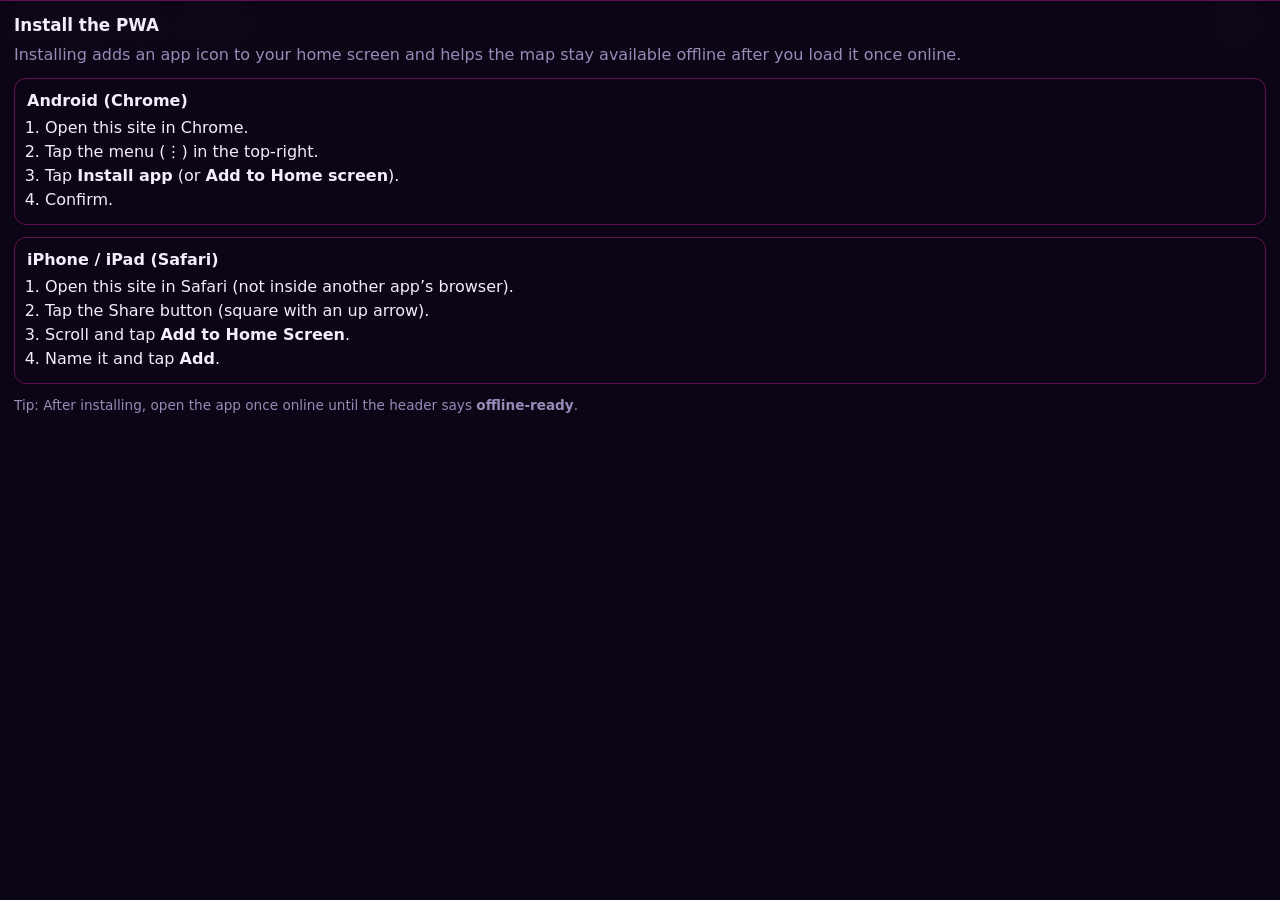
<file: install.html>
<!DOCTYPE html>
<html lang="en">
  <head>
    <meta charset="utf-8" />
    <meta name="viewport" content="width=device-width, initial-scale=1, viewport-fit=cover" />
    <meta name="theme-color" content="#0d0220" />
    <title>Install EDC Vegas 2026</title>
    <link rel="stylesheet" href="./css/app.css" />
  </head>
  <body>
    <div class="app-layout" style="min-height: 100vh;">
      <div class="map-stack" style="display: flex; flex-direction: column; min-height: 100vh;">
        <header class="app-header">
          <span class="app-title">EDC VEGAS 2026 · INSTALL</span>
          <a class="btn btn-ghost btn-sm" href="./" style="text-decoration: none;">Back</a>
        </header>

        <section class="sheet" style="height: auto; flex: 1; max-height: none;">
          <div class="sheet-panel" style="padding: 14px 14px 18px;">
            <h2 style="margin: 0 0 8px; font-size: 1.05rem;">Install the PWA</h2>
            <p style="margin: 0 0 12px; color: var(--muted); line-height: 1.45;">
              Installing adds an app icon to your home screen and helps the map stay available offline after you load it once online.
            </p>

            <div style="display: grid; gap: 12px;">
              <div style="border: 1px solid var(--border); border-radius: 12px; padding: 12px;">
                <div style="font-weight: 800; margin-bottom: 6px;">Android (Chrome)</div>
                <ol style="margin: 0; padding-left: 18px; color: var(--text); line-height: 1.5;">
                  <li>Open this site in Chrome.</li>
                  <li>Tap the menu (⋮) in the top-right.</li>
                  <li>Tap <strong>Install app</strong> (or <strong>Add to Home screen</strong>).</li>
                  <li>Confirm.</li>
                </ol>
              </div>

              <div style="border: 1px solid var(--border); border-radius: 12px; padding: 12px;">
                <div style="font-weight: 800; margin-bottom: 6px;">iPhone / iPad (Safari)</div>
                <ol style="margin: 0; padding-left: 18px; color: var(--text); line-height: 1.5;">
                  <li>Open this site in Safari (not inside another app’s browser).</li>
                  <li>Tap the Share button (square with an up arrow).</li>
                  <li>Scroll and tap <strong>Add to Home Screen</strong>.</li>
                  <li>Name it and tap <strong>Add</strong>.</li>
                </ol>
              </div>
            </div>

            <p style="margin: 12px 0 0; color: var(--muted); font-size: 0.85rem; line-height: 1.45;">
              Tip: After installing, open the app once online until the header says <strong>offline-ready</strong>.
            </p>
          </div>
        </section>
      </div>
    </div>
  </body>
</html>
</file>
<file: css/app.css>
:root {
  --bg: #0a0514;
  --panel: rgba(12, 6, 22, 0.92);
  --border: rgba(255, 45, 196, 0.35);
  --text: #f4ecff;
  --muted: #9a8ab8;
  --accent: #ff2dbe;
  --accent2: #00f5ff;
  --safe-bottom: env(safe-area-inset-bottom, 0px);
  --safe-top: env(safe-area-inset-top, 0px);
}

html[data-site-theme="light"] {
  color-scheme: light;
  --bg: #e4ddf0;
  --panel: rgba(255, 255, 255, 0.96);
  --border: rgba(100, 40, 120, 0.28);
  --text: #14081c;
  --muted: #5c4a70;
}

* {
  box-sizing: border-box;
}

.app-layout {
  display: flex;
  flex-direction: column;
  height: 100%;
  min-height: 100dvh;
  background: var(--bg);
}

html,
body {
  margin: 0;
  height: 100%;
  color: var(--text);
  font-family: system-ui, -apple-system, "Segoe UI", Roboto, sans-serif;
  overflow: hidden;
}

body {
  background: var(--bg);
}

.map-stack {
  flex: 1 1 auto;
  min-height: 120px;
  display: flex;
  flex-direction: column;
  position: relative;
  overflow: hidden;
}

.map-pane {
  flex: 1;
  min-height: 0;
  position: relative;
}

#map {
  position: absolute;
  inset: 0;
  z-index: 0;
}

.map-float {
  position: absolute;
  left: 50%;
  transform: translateX(-50%);
  bottom: 12px;
  z-index: 550;
  display: flex;
  gap: 10px;
  pointer-events: none;
}

.map-float .fab {
  pointer-events: auto;
}

.fab {
  width: 48px;
  height: 48px;
  border-radius: 50%;
  border: 1px solid rgba(255, 255, 255, 0.2);
  background: rgba(18, 8, 32, 0.88);
  color: var(--text);
  font-size: 1.35rem;
  line-height: 1;
  display: flex;
  align-items: center;
  justify-content: center;
  cursor: pointer;
  box-shadow: 0 4px 20px rgba(0, 0, 0, 0.45);
  touch-action: manipulation;
}

.fab:active {
  filter: brightness(1.08);
}

.fab-accent {
  background: linear-gradient(145deg, rgba(255, 45, 196, 0.55), rgba(120, 0, 255, 0.45));
  border-color: rgba(255, 45, 196, 0.55);
  font-weight: 800;
}

.leaflet-bottom.leaflet-right {
  bottom: 8px;
}

.leaflet-top.leaflet-left {
  top: calc(48px + var(--safe-top));
}

.split-splitter {
  flex: 0 0 12px;
  cursor: ns-resize;
  touch-action: none;
  user-select: none;
  background: linear-gradient(180deg, rgba(255, 45, 196, 0.2), rgba(8, 4, 18, 0.95));
  border-top: 1px solid var(--border);
  display: flex;
  align-items: center;
  justify-content: center;
  z-index: 610;
}

.split-splitter:focus-visible {
  outline: 2px solid var(--accent2);
  outline-offset: -2px;
}

.split-splitter::after {
  content: "";
  width: 52px;
  height: 5px;
  border-radius: 3px;
  background: rgba(255, 255, 255, 0.35);
  pointer-events: none;
}

.sheet {
  flex: 0 0 auto;
  height: 280px;
  min-height: 140px;
  max-height: 80vh;
  display: flex;
  flex-direction: column;
  background: var(--panel);
  backdrop-filter: blur(14px);
  border-top: 1px solid var(--border);
  overflow: hidden;
  z-index: 600;
}

.sheet-tabs {
  display: flex;
  gap: 0;
  padding: 0;
  margin: 0;
  flex-shrink: 0;
  border-bottom: 1px solid rgba(255, 255, 255, 0.06);
  background: rgba(0, 0, 0, 0.2);
}

.app-header {
  position: absolute;
  top: 0;
  left: 0;
  right: 0;
  z-index: 500;
  display: flex;
  align-items: center;
  justify-content: space-between;
  gap: 0.5rem;
  padding: calc(10px + var(--safe-top)) 12px 10px;
  background: linear-gradient(180deg, rgba(10, 5, 20, 0.92), transparent);
  pointer-events: none;
}

.app-header > * {
  pointer-events: auto;
}

.app-title {
  font-size: 0.95rem;
  font-weight: 700;
  letter-spacing: 0.04em;
  text-shadow: 0 0 12px rgba(255, 45, 196, 0.6);
}

.app-header-end {
  display: flex;
  align-items: center;
  gap: 8px;
  flex-shrink: 0;
}

.site-theme-toggle-label {
  display: inline-flex;
  align-items: center;
  gap: 8px;
  cursor: pointer;
  user-select: none;
  -webkit-tap-highlight-color: transparent;
  font-size: 0.72rem;
  font-weight: 700;
  color: var(--text);
  letter-spacing: 0.04em;
}

.site-theme-toggle-text {
  min-width: 2.5em;
}

html[data-site-theme="light"] .app-title {
  text-shadow: 0 0 14px rgba(255, 45, 196, 0.35);
}

html[data-site-theme="light"] .app-header {
  background: linear-gradient(180deg, rgba(255, 255, 255, 0.94), transparent);
}

html[data-site-theme="light"] .offline-badge {
  color: #0a5c24;
  border-color: rgba(40, 140, 60, 0.45);
  background: rgba(57, 255, 20, 0.18);
}

html[data-site-theme="light"] .offline-badge[data-state="pending"] {
  color: #8a5a00;
  border-color: rgba(200, 140, 0, 0.45);
  background: rgba(255, 200, 0, 0.2);
}

html[data-site-theme="light"] .sheet-tabs {
  background: rgba(0, 0, 0, 0.04);
  border-bottom-color: rgba(0, 0, 0, 0.08);
}

html[data-site-theme="light"] .sheet-tab-count {
  background: rgba(0, 0, 0, 0.06);
}

html[data-site-theme="light"] .split-splitter {
  background: linear-gradient(180deg, rgba(255, 45, 196, 0.12), rgba(240, 236, 248, 0.98));
  border-top-color: var(--border);
}

html[data-site-theme="light"] .split-splitter::after {
  background: rgba(0, 0, 0, 0.22);
}

html[data-site-theme="light"] .fab {
  background: rgba(255, 255, 255, 0.92);
  border-color: rgba(0, 0, 0, 0.12);
  box-shadow: 0 4px 20px rgba(0, 0, 0, 0.12);
  color: var(--text);
}

html[data-site-theme="light"] .poi-search,
html[data-site-theme="light"] .poi-cat {
  background: rgba(255, 255, 255, 0.95);
  border-color: rgba(0, 0, 0, 0.12);
}

html[data-site-theme="light"] .cat-chip {
  background: rgba(0, 0, 0, 0.04);
  border-color: rgba(0, 0, 0, 0.12);
}

html[data-site-theme="light"] .map-attribution {
  border-top-color: rgba(0, 0, 0, 0.08);
}

html[data-site-theme="light"] .empty-hint {
  background: rgba(255, 255, 255, 0.65);
  border-color: rgba(0, 0, 0, 0.12);
}

html[data-site-theme="light"] .leaflet-tooltip.poi-tip {
  background: rgba(255, 255, 255, 0.96);
  color: var(--text);
  border-color: var(--border);
}

html[data-site-theme="light"] .btn-ghost {
  background: rgba(0, 0, 0, 0.04);
  border-color: rgba(0, 0, 0, 0.12);
}

html[data-site-theme="light"] .pin-item {
  background: rgba(255, 255, 255, 0.75);
  border-color: rgba(0, 0, 0, 0.08);
}

html[data-site-theme="light"] .schedule-item {
  background: rgba(255, 255, 255, 0.78);
  border-color: rgba(0, 0, 0, 0.08);
}

html[data-site-theme="light"] .schedule-item[data-selected="true"] {
  background: rgba(255, 45, 196, 0.1);
}

html[data-site-theme="light"] .schedule-item[data-conflict="true"] {
  border-left: 5px solid #c62828;
  border-color: rgba(198, 40, 40, 0.55);
  background: linear-gradient(90deg, rgba(255, 205, 210, 0.95) 0%, rgba(255, 240, 245, 0.75) 55%, rgba(255, 255, 255, 0.78) 100%);
  box-shadow:
    0 0 0 1px rgba(198, 40, 40, 0.28) inset,
    0 2px 12px rgba(198, 40, 40, 0.12);
}

html[data-site-theme="light"] .schedule-item[data-selected="true"][data-conflict="true"] {
  border-left: 5px solid #b71c1c;
  border-color: rgba(183, 28, 28, 0.65);
  background: linear-gradient(90deg, rgba(255, 180, 188, 0.98) 0%, rgba(255, 200, 220, 0.55) 50%, rgba(255, 45, 196, 0.12) 100%);
  box-shadow:
    0 0 0 1px rgba(183, 28, 28, 0.35) inset,
    0 3px 14px rgba(183, 28, 28, 0.14);
}

html[data-site-theme="light"] .schedule-conflict-summary {
  color: #6d101c;
  background: rgba(255, 205, 210, 0.92);
  border-color: rgba(198, 40, 40, 0.45);
  font-weight: 600;
}

html[data-site-theme="light"] .schedule-conflict-chip {
  color: #5d0a12;
  background: rgba(255, 235, 238, 0.98);
  border-color: rgba(198, 40, 40, 0.55);
  box-shadow: 0 1px 3px rgba(0, 0, 0, 0.08);
}

html[data-site-theme="light"] .schedule-meta,
html[data-site-theme="light"] .schedule-leave {
  color: var(--muted);
}

html[data-site-theme="light"] .pin-actions button {
  background: rgba(255, 255, 255, 0.9);
  border-color: rgba(0, 0, 0, 0.12);
  color: var(--text);
}

html[data-site-theme="light"] .pin-actions button[data-a="del"] {
  color: #b00020;
}

html[data-site-theme="light"] .leaflet-container {
  background: #d8dce3;
}

html[data-site-theme="light"] .leaflet-popup-nav-shell .leaflet-popup-content-wrapper {
  background: rgba(255, 255, 255, 0.98);
  color: var(--text);
  border-color: var(--border);
}

html[data-site-theme="light"] .leaflet-popup-nav-shell .leaflet-popup-tip {
  background: rgba(255, 255, 255, 0.98);
  border-color: var(--border);
}

html[data-site-theme="light"] .toast {
  background: rgba(255, 255, 255, 0.97);
  color: var(--text);
}

html[data-site-theme="light"] dialog.modal {
  background: #faf8ff;
  color: var(--text);
  box-shadow: 0 16px 48px rgba(0, 0, 0, 0.22);
}

html[data-site-theme="light"] dialog.modal::backdrop {
  background: rgba(40, 20, 60, 0.35);
}

html[data-site-theme="light"] .modal-body input[type="text"] {
  background: #fff;
  border-color: rgba(0, 0, 0, 0.12);
}

html[data-site-theme="light"] .nav-overlay {
  background: radial-gradient(ellipse at center, #f0e8ff 0%, #dcd4ec 72%);
}

html[data-site-theme="light"] .nav-debug-readout {
  background: rgba(255, 255, 255, 0.92);
  color: var(--text);
  border-color: var(--border);
}

html[data-site-theme="light"] .nav-compass-fallback {
  background: rgba(255, 255, 255, 0.72);
  border-color: rgba(120, 60, 140, 0.28);
}

html[data-site-theme="light"] .compass-ring {
  border-color: rgba(255, 45, 196, 0.35);
  box-shadow: 0 0 28px rgba(255, 45, 196, 0.12), inset 0 0 40px rgba(255, 255, 255, 0.5);
  background: rgba(255, 255, 255, 0.55);
}

html[data-site-theme="light"] .toggle-track {
  background: rgba(0, 0, 0, 0.08);
  border-color: rgba(0, 0, 0, 0.18);
}

html[data-site-theme="light"] .toggle-thumb {
  background: rgba(255, 255, 255, 0.95);
}

.offline-badge {
  font-size: 0.7rem;
  padding: 4px 8px;
  border-radius: 999px;
  background: rgba(57, 255, 20, 0.15);
  color: #7dff9a;
  border: 1px solid rgba(57, 255, 20, 0.35);
}

.offline-badge[data-state="pending"] {
  background: rgba(255, 200, 0, 0.12);
  color: #ffd566;
  border-color: rgba(255, 200, 0, 0.35);
}

.sheet-tab {
  flex: 1;
  display: inline-flex;
  align-items: center;
  justify-content: center;
  gap: 8px;
  min-height: 44px;
  padding: 10px 8px;
  border: none;
  border-bottom: 2px solid transparent;
  background: transparent;
  color: var(--muted);
  font-size: 0.9rem;
  font-weight: 700;
  cursor: pointer;
  touch-action: manipulation;
  -webkit-tap-highlight-color: transparent;
}

.sheet-tab[aria-selected="true"] {
  color: var(--text);
  border-bottom-color: var(--accent);
  background: linear-gradient(180deg, rgba(255, 45, 196, 0.08), transparent);
}

.sheet-tab-count {
  display: inline-flex;
  align-items: center;
  justify-content: center;
  min-width: 22px;
  height: 20px;
  padding: 0 6px;
  border-radius: 999px;
  background: rgba(255, 255, 255, 0.08);
  color: var(--muted);
  font-size: 0.7rem;
  font-weight: 700;
  line-height: 1;
}

.sheet-tab[aria-selected="true"] .sheet-tab-count {
  background: rgba(255, 45, 196, 0.25);
  color: var(--text);
}

.sheet-panel {
  display: flex;
  flex-direction: column;
  flex: 1;
  min-height: 0;
}

.sheet-panel[hidden] {
  display: none;
}

.sheet-panel-body {
  flex: 1 1 auto;
  min-height: 0;
  overflow-x: hidden;
  overflow-y: auto;
  -webkit-overflow-scrolling: touch;
  overscroll-behavior-y: contain;
}

.sheet-panel-body .pin-list {
  flex: none;
  overflow: visible;
  min-height: 0;
}

.venue-toolbar {
  display: flex;
  padding: 8px 12px 4px;
  flex-shrink: 0;
}

.cat-chips {
  display: flex;
  gap: 6px;
  padding: 0 12px 8px;
  overflow-x: auto;
  scrollbar-width: none;
  -ms-overflow-style: none;
  flex-shrink: 0;
}

.cat-chips::-webkit-scrollbar {
  display: none;
}

.cat-chip {
  flex-shrink: 0;
  padding: 5px 12px;
  border-radius: 999px;
  border: 1px solid rgba(255, 255, 255, 0.15);
  background: rgba(255, 255, 255, 0.05);
  color: var(--muted);
  font-size: 0.76rem;
  font-weight: 600;
  cursor: pointer;
  white-space: nowrap;
  touch-action: manipulation;
  -webkit-tap-highlight-color: transparent;
  transition: border-color 0.12s, background 0.12s, color 0.12s;
}

.cat-chip[data-active="true"] {
  color: var(--text);
}

.poi-search {
  flex: 1 1 60%;
  min-width: 0;
  padding: 10px 12px;
  border-radius: 10px;
  border: 1px solid rgba(255, 255, 255, 0.12);
  background: rgba(0, 0, 0, 0.35);
  color: var(--text);
  font-size: 16px;
  -webkit-appearance: none;
  appearance: none;
}

.poi-cat {
  flex: 1 1 40%;
  min-width: 0;
  padding: 10px 12px;
  border-radius: 10px;
  border: 1px solid rgba(255, 255, 255, 0.12);
  background: rgba(0, 0, 0, 0.35);
  color: var(--text);
  font-size: 0.9rem;
  -webkit-appearance: none;
  appearance: none;
  background-image: linear-gradient(45deg, transparent 50%, var(--muted) 50%),
    linear-gradient(135deg, var(--muted) 50%, transparent 50%);
  background-position: calc(100% - 16px) 50%, calc(100% - 11px) 50%;
  background-size: 5px 5px;
  background-repeat: no-repeat;
  padding-right: 28px;
}

.poi-list {
  min-height: 0;
}

.schedule-panel {
  min-height: 0;
}

.schedule-toolbar {
  display: flex;
  gap: 8px;
  padding: 8px 12px 4px;
  align-items: center;
  flex-shrink: 0;
}

.schedule-toggle {
  display: inline-flex;
  align-items: center;
  gap: 6px;
  font-size: 0.75rem;
  color: var(--muted);
  white-space: nowrap;
  margin-left: auto;
}

.schedule-filters {
  display: flex;
  gap: 6px;
  padding: 0 12px 8px;
  overflow-x: auto;
  scrollbar-width: none;
  -ms-overflow-style: none;
  flex-shrink: 0;
}

.schedule-filters::-webkit-scrollbar {
  display: none;
}

.schedule-filters .poi-cat {
  min-width: 118px;
  flex: 0 0 auto;
}

.schedule-share-actions {
  display: inline-flex;
  align-items: center;
  gap: 6px;
  flex-shrink: 0;
}

.schedule-share-actions .btn {
  white-space: nowrap;
}

.schedule-section--itinerary .schedule-share-actions {
  gap: 4px;
}

.schedule-section--itinerary .schedule-share-actions .btn {
  padding: 5px 11px;
  font-size: 0.74rem;
  line-height: 1.15;
}

.schedule-conflict-summary {
  margin: 0 12px 6px;
  padding: 9px 12px;
  border-radius: 10px;
  border: 1px solid rgba(255, 120, 140, 0.55);
  background: linear-gradient(135deg, rgba(80, 0, 24, 0.55) 0%, rgba(40, 0, 18, 0.45) 100%);
  color: #ffc9d4;
  font-size: 0.78rem;
  font-weight: 600;
  line-height: 1.45;
  flex-shrink: 0;
  box-shadow: 0 2px 14px rgba(255, 40, 90, 0.12);
}

/* Search/filters/conflict stay pinned; section headers stick below them and swap as you scroll. */
.schedule-panel-body {
  --schedule-sticky-top: 118px;
}

.schedule-sticky-stack {
  position: sticky;
  top: 0;
  z-index: 10;
  background: color-mix(in srgb, var(--bg) 96%, transparent);
  backdrop-filter: blur(10px);
  -webkit-backdrop-filter: blur(10px);
  border-bottom: 1px solid rgba(255, 255, 255, 0.06);
}

html[data-site-theme="light"] .schedule-sticky-stack {
  border-bottom-color: rgba(0, 0, 0, 0.08);
}

.schedule-section--itinerary {
  padding: 0 10px;
  margin-bottom: 10px;
}

.schedule-section--itinerary .schedule-section-head {
  position: sticky;
  top: var(--schedule-sticky-top, 118px);
  z-index: 9;
  margin: 0 0 6px;
  padding: 4px 2px 8px;
  background: color-mix(in srgb, var(--bg) 92%, transparent);
  backdrop-filter: blur(10px);
  -webkit-backdrop-filter: blur(10px);
  border-bottom: 1px solid rgba(255, 255, 255, 0.06);
}

html[data-site-theme="light"] .schedule-section--itinerary .schedule-section-head {
  border-bottom-color: rgba(0, 0, 0, 0.08);
}

.schedule-section--itinerary .schedule-section-head .schedule-section-title {
  margin: 0;
}

.schedule-section--allsets {
  margin-bottom: 10px;
  padding: 0 10px 8px;
}

.schedule-section--allsets .schedule-section-title--sticky {
  position: sticky;
  top: var(--schedule-sticky-top, 118px);
  z-index: 9;
  margin: 0 0 8px;
  padding: 8px 2px 10px;
  background: color-mix(in srgb, var(--bg) 92%, transparent);
  backdrop-filter: blur(10px);
  -webkit-backdrop-filter: blur(10px);
  border-bottom: 1px solid rgba(255, 255, 255, 0.06);
}

html[data-site-theme="light"] .schedule-section--allsets .schedule-section-title--sticky {
  border-bottom-color: rgba(0, 0, 0, 0.08);
}

.schedule-section {
  margin-bottom: 10px;
}

.schedule-section-head {
  display: flex;
  align-items: center;
  justify-content: space-between;
  gap: 8px;
  flex-wrap: wrap;
  margin: 2px 4px 8px;
}

.schedule-section-title {
  margin: 2px 4px 8px;
  font-size: 0.78rem;
  letter-spacing: 0.03em;
  text-transform: uppercase;
  color: var(--muted);
}

.schedule-panel[data-saved-only="1"] .schedule-section--allsets {
  display: none !important;
}

.footer-install-wrap[hidden] {
  display: none !important;
}

.schedule-section-head .schedule-section-title {
  margin: 0;
  flex: 1 1 auto;
  min-width: 0;
}

.schedule-list {
  list-style: none;
  margin: 0;
  padding: 0;
}

.schedule-item {
  margin-bottom: 6px;
  padding: 10px 12px;
  border-radius: 12px;
  border: 1px solid rgba(255, 255, 255, 0.08);
  background: rgba(255, 255, 255, 0.04);
  display: grid;
  gap: 5px;
}

.schedule-item[data-selected="true"] {
  border-color: rgba(255, 45, 196, 0.48);
  background: rgba(255, 45, 196, 0.12);
}

.schedule-item[data-conflict="true"] {
  border-left: 5px solid #ff1744;
  border-color: rgba(255, 65, 105, 0.75);
  background: linear-gradient(90deg, rgba(120, 0, 40, 0.55) 0%, rgba(40, 8, 28, 0.42) 45%, rgba(255, 255, 255, 0.05) 100%);
  box-shadow:
    0 0 0 1px rgba(255, 80, 120, 0.45) inset,
    0 0 20px rgba(255, 40, 100, 0.18);
}

.schedule-item[data-selected="true"][data-conflict="true"] {
  border-left: 5px solid #ff5252;
  border-color: rgba(255, 82, 130, 0.9);
  background: linear-gradient(90deg, rgba(160, 0, 50, 0.65) 0%, rgba(90, 0, 40, 0.5) 40%, rgba(255, 45, 196, 0.18) 100%);
  box-shadow:
    0 0 0 1px rgba(255, 100, 140, 0.55) inset,
    0 0 24px rgba(255, 45, 120, 0.22);
}

.schedule-item[data-conflict="true"] .schedule-name {
  text-shadow: 0 0 12px rgba(255, 80, 120, 0.35);
}

.schedule-conflict-chip {
  display: inline-flex;
  align-self: flex-start;
  align-items: center;
  margin-bottom: 4px;
  padding: 4px 10px;
  border-radius: 999px;
  font-size: 0.62rem;
  font-weight: 800;
  letter-spacing: 0.07em;
  text-transform: uppercase;
  color: #fff5f7;
  border: 1px solid rgba(255, 140, 160, 0.85);
  background: linear-gradient(135deg, rgba(255, 50, 90, 0.85) 0%, rgba(200, 0, 60, 0.75) 100%);
  box-shadow: 0 1px 8px rgba(255, 40, 80, 0.35);
}

.schedule-row {
  display: flex;
  align-items: center;
  justify-content: space-between;
  gap: 8px;
}

.schedule-name {
  font-size: 0.9rem;
  font-weight: 700;
}

.schedule-meta {
  color: var(--muted);
  font-size: 0.74rem;
  line-height: 1.35;
}

.schedule-leave {
  font-size: 0.74rem;
  color: var(--muted);
}

.schedule-actions {
  display: flex;
  gap: 6px;
}

.schedule-actions button {
  font-size: 0.72rem;
  font-weight: 600;
  padding: 7px 10px;
  border-radius: 999px;
  border: 1px solid rgba(255, 255, 255, 0.15);
  background: rgba(255, 255, 255, 0.08);
  color: var(--text);
  cursor: pointer;
}

.schedule-actions button[disabled] {
  opacity: 0.5;
  cursor: not-allowed;
}

.map-attribution {
  margin: 0;
  padding: 6px 14px calc(8px + var(--safe-bottom));
  font-size: 0.65rem;
  line-height: 1.35;
  color: var(--muted);
  opacity: 0.85;
  border-top: 1px solid rgba(255, 255, 255, 0.06);
  flex-shrink: 0;
  text-align: center;
}

.map-attribution a {
  color: inherit;
}

.map-attribution .footer-cache-version {
  font-variant-numeric: tabular-nums;
  color: var(--text);
}

.empty-hint {
  margin: 4px 14px 8px;
  padding: 10px 12px;
  border: 1px dashed rgba(255, 255, 255, 0.12);
  border-radius: 10px;
  font-size: 0.8rem;
  color: var(--muted);
  background: rgba(255, 255, 255, 0.03);
  flex-shrink: 0;
}

.empty-hint[hidden] {
  display: none;
}

.leaflet-tooltip.poi-tip {
  background: rgba(18, 8, 32, 0.95);
  color: var(--text);
  border: 1px solid var(--border);
  border-radius: 8px;
  padding: 4px 8px;
  font-size: 0.75rem;
  font-weight: 600;
}

.sheet-toolbar {
  display: flex;
  flex-wrap: nowrap;
  gap: 6px;
  padding: 8px 10px;
  overflow-x: auto;
  scrollbar-width: none;
  -ms-overflow-style: none;
  scroll-snap-type: x proximity;
  flex-shrink: 0;
}

.sheet-toolbar::-webkit-scrollbar {
  display: none;
}

.btn {
  appearance: none;
  border: 1px solid var(--border);
  background: rgba(255, 45, 196, 0.12);
  color: var(--text);
  padding: 9px 12px;
  border-radius: 999px;
  font-size: 0.85rem;
  font-weight: 600;
  cursor: pointer;
  touch-action: manipulation;
  white-space: nowrap;
  scroll-snap-align: start;
  -webkit-tap-highlight-color: transparent;
}

.btn-sm {
  padding: 8px 12px;
  font-size: 0.82rem;
}

.btn:active {
  transform: scale(0.97);
}

.btn-primary {
  background: linear-gradient(135deg, rgba(255, 45, 196, 0.45), rgba(120, 0, 255, 0.35));
  border-color: rgba(255, 45, 196, 0.55);
}

.btn-ghost {
  background: rgba(255, 255, 255, 0.06);
  border-color: rgba(255, 255, 255, 0.14);
}

.coord-strip {
  font-size: 0.72rem;
  color: var(--muted);
  padding: 8px 14px 0;
  font-variant-numeric: tabular-nums;
  word-break: break-all;
  flex-shrink: 0;
}

.pin-list {
  list-style: none;
  margin: 0;
  padding: 6px 10px 10px;
  overflow-y: auto;
  -webkit-overflow-scrolling: touch;
  flex: 1 1 auto;
  min-height: 0;
}

.pin-item {
  display: grid;
  grid-template-columns: 8px 1fr auto;
  align-items: center;
  gap: 10px;
  padding: 10px 12px;
  border-radius: 12px;
  margin-bottom: 6px;
  background: rgba(255, 255, 255, 0.04);
  border: 1px solid rgba(255, 255, 255, 0.06);
  cursor: pointer;
  min-height: 56px;
}

.pin-item[data-active="true"] {
  border-color: rgba(0, 245, 255, 0.45);
  background: rgba(0, 245, 255, 0.08);
}

.pin-swatch {
  width: 8px;
  align-self: stretch;
  border-radius: 4px;
  flex-shrink: 0;
}

.pin-meta {
  min-width: 0;
}

.pin-name {
  font-weight: 700;
  font-size: 0.92rem;
  white-space: nowrap;
  overflow: hidden;
  text-overflow: ellipsis;
}

.pin-ll {
  font-size: 0.72rem;
  color: var(--muted);
  font-variant-numeric: tabular-nums;
  white-space: nowrap;
  overflow: hidden;
  text-overflow: ellipsis;
}

.pin-actions {
  display: flex;
  flex-direction: row;
  gap: 6px;
}

.pin-actions button {
  font-size: 0.72rem;
  font-weight: 600;
  padding: 8px 10px;
  border-radius: 999px;
  border: 1px solid rgba(255, 255, 255, 0.14);
  background: rgba(255, 255, 255, 0.06);
  color: var(--text);
  cursor: pointer;
  min-height: 32px;
  -webkit-tap-highlight-color: transparent;
}

.pin-actions button[data-a="del"] {
  border-color: rgba(255, 80, 100, 0.4);
  color: #ffb1bf;
}

@media (max-width: 380px) {
  .pin-actions {
    flex-direction: column;
    gap: 4px;
  }
  .pin-actions button {
    min-height: 28px;
    padding: 6px 8px;
  }
}

.nav-overlay {
  position: absolute;
  inset: 0;
  z-index: 900;
  display: none;
  flex-direction: column;
  min-height: 0;
  overflow: hidden;
  background: radial-gradient(ellipse at center, #1a0a2e 0%, #050208 70%);
  padding: calc(12px + var(--safe-top)) 16px calc(16px + var(--safe-bottom));
}

.nav-overlay[data-open="true"] {
  display: flex;
}

.nav-overlay-header {
  flex-shrink: 0;
}

.nav-overlay-scroll {
  flex: 1 1 auto;
  min-height: 0;
  overflow-x: hidden;
  overflow-y: auto;
  -webkit-overflow-scrolling: touch;
  overscroll-behavior-y: contain;
  display: flex;
  flex-direction: column;
  padding-bottom: 4px;
}

.nav-top {
  display: flex;
  justify-content: space-between;
  align-items: center;
  gap: 12px;
}

.nav-top-actions {
  display: flex;
  align-items: center;
  gap: 6px;
  flex-shrink: 0;
}

.nav-debug-toggle {
  min-height: 40px;
  padding: 0 12px;
  font-size: 0.78rem;
  font-weight: 700;
  letter-spacing: 0.02em;
}

.nav-debug-toggle[data-on="true"] {
  background: rgba(255, 45, 196, 0.2);
  border-color: rgba(255, 45, 196, 0.55);
}

.nav-refresh-location {
  min-width: 44px;
  min-height: 40px;
  padding: 0 10px;
  font-size: 1.25rem;
  line-height: 1;
  flex-shrink: 0;
}

.nav-target {
  text-align: center;
  margin-top: 4px;
  flex-shrink: 0;
}

.nav-target h2 {
  margin: 0;
  font-size: 1.1rem;
  letter-spacing: 0.02em;
}

.nav-target p {
  margin: 4px 0 0;
  color: var(--muted);
  font-size: 0.85rem;
}

.compass-stage {
  display: flex;
  align-items: center;
  justify-content: center;
  flex-shrink: 0;
  padding: 2px 0;
}

.nav-compass-panel {
  flex-shrink: 0;
}

.nav-compass-fallback {
  display: flex;
  align-items: center;
  justify-content: center;
  box-sizing: border-box;
  width: 100%;
  max-width: 380px;
  min-height: min(40vw, 148px);
  padding: 14px 16px;
  margin: 8px auto 0;
  border-radius: 16px;
  border: 1px dashed rgba(255, 45, 196, 0.35);
  background: rgba(10, 5, 20, 0.45);
}

.nav-compass-fallback-text {
  margin: 0;
  font-size: 0.82rem;
  color: var(--muted);
  text-align: center;
  line-height: 1.45;
  max-width: 320px;
}

.compass-ring {
  width: min(40vw, 148px);
  height: min(40vw, 148px);
  border-radius: 50%;
  border: 2px solid rgba(255, 45, 196, 0.25);
  box-shadow: 0 0 40px rgba(255, 45, 196, 0.15), inset 0 0 60px rgba(0, 0, 0, 0.4);
  position: relative;
  background: rgba(10, 5, 20, 0.5);
  transform-origin: 50% 50%;
  transition: transform 0.12s ease-out;
}

.compass-n {
  position: absolute;
  top: 8px;
  left: 50%;
  transform: translateX(-50%);
  font-size: 0.75rem;
  color: var(--muted);
  font-weight: 700;
}

.arrow-wrap {
  position: absolute;
  inset: 18%;
  display: flex;
  align-items: center;
  justify-content: center;
  transform-origin: 50% 50%;
  transition: transform 0.12s ease-out;
}

.arrow {
  width: 0;
  height: 0;
  border-left: 17px solid transparent;
  border-right: 17px solid transparent;
  border-bottom: 48px solid var(--accent);
  filter: drop-shadow(0 0 8px rgba(255, 45, 196, 0.8));
}

.nav-stats {
  text-align: center;
  padding: 12px 0 4px;
  flex-shrink: 0;
}

.nav-distance-row {
  display: flex;
  align-items: center;
  justify-content: center;
  gap: 10px;
}

.nav-distance {
  font-size: 2rem;
  font-weight: 800;
  font-variant-numeric: tabular-nums;
  background: linear-gradient(90deg, var(--accent), var(--accent2));
  -webkit-background-clip: text;
  background-clip: text;
  color: transparent;
}

.nav-bearing {
  font-size: 0.95rem;
  color: var(--muted);
}

.nav-debug-readout {
  margin: 8px 0 0;
  padding: 10px 12px;
  border-radius: 12px;
  border: 1px solid rgba(255, 45, 196, 0.26);
  background: rgba(10, 5, 20, 0.52);
  color: #d8d8e8;
  font-size: 0.72rem;
  line-height: 1.42;
  white-space: pre-wrap;
  word-break: break-word;
  flex-shrink: 0;
  max-height: min(40vh, 320px);
  overflow-y: auto;
  -webkit-overflow-scrolling: touch;
}

.nav-hint {
  font-size: 0.75rem;
  color: var(--muted);
  text-align: center;
  margin-top: 8px;
  line-height: 1.4;
}

.toast {
  position: fixed;
  left: 50%;
  bottom: calc(120px + var(--safe-bottom));
  transform: translateX(-50%) translateY(20px);
  z-index: 1200;
  background: rgba(30, 15, 45, 0.96);
  border: 1px solid var(--border);
  padding: 10px 16px;
  border-radius: 12px;
  font-size: 0.85rem;
  opacity: 0;
  pointer-events: none;
  transition: opacity 0.25s, transform 0.25s;
  max-width: 90vw;
}

.toast[data-visible="true"] {
  opacity: 1;
  transform: translateX(-50%) translateY(0);
}

dialog.modal {
  border: none;
  border-radius: 16px;
  padding: 0;
  background: #14081f;
  color: var(--text);
  max-width: min(420px, 92vw);
  box-shadow: 0 16px 64px rgba(0, 0, 0, 0.55);
}

dialog.modal::backdrop {
  background: rgba(0, 0, 0, 0.55);
}

.modal-body {
  padding: 16px 18px 18px;
}

.modal-body h3 {
  margin: 0 0 8px;
  font-size: 1rem;
}

.modal-body p,
.modal-body label {
  font-size: 0.88rem;
  color: var(--muted);
  margin: 0 0 10px;
  line-height: 1.45;
}

.pin-hint {
  font-size: 0.78rem;
  color: var(--accent2);
  margin: 0 0 10px;
  line-height: 1.35;
}

.modal-body input[type="text"] {
  width: 100%;
  padding: 10px 12px;
  border-radius: 10px;
  border: 1px solid rgba(255, 255, 255, 0.15);
  background: rgba(0, 0, 0, 0.35);
  color: var(--text);
  margin-bottom: 12px;
}

.modal-actions {
  display: flex;
  gap: 8px;
  justify-content: flex-end;
  flex-wrap: wrap;
}

.user-marker {
  background: transparent;
  border: none;
}

.user-dot {
  width: 18px;
  height: 18px;
  border-radius: 50%;
  background: #00f5ff;
  border: 3px solid #fff;
  box-shadow: 0 0 0 3px rgba(0, 245, 255, 0.45), 0 2px 12px rgba(0, 0, 0, 0.5);
}

.pin-marker-inner {
  width: 22px;
  height: 22px;
  border-radius: 50% 50% 50% 0;
  transform: rotate(-45deg);
  border: 2px solid #fff;
  box-shadow: 0 2px 10px rgba(0, 0, 0, 0.45);
}

.leaflet-container {
  background: #0d0220;
}

/* Stage / zone labels — non-interactive, below pins */
.edc-stage-label-wrap {
  pointer-events: none !important;
  background: transparent !important;
  border: none !important;
}

.edc-stage-label {
  display: inline-block;
  max-width: 188px;
  padding: 4px 10px;
  border-radius: 999px;
  font-size: 10px;
  font-weight: 700;
  letter-spacing: 0.05em;
  text-align: center;
  white-space: nowrap;
  overflow: hidden;
  text-overflow: ellipsis;
  color: rgba(210, 205, 220, 0.92);
  background: rgba(22, 18, 32, 0.42);
  border: 1px solid rgba(255, 255, 255, 0.14);
  box-shadow: 0 1px 6px rgba(0, 0, 0, 0.22);
  text-shadow: none;
  opacity: 0.88;
  -webkit-text-stroke: 0;
}

html[data-site-theme="light"] .edc-stage-label {
  color: rgba(55, 48, 68, 0.88);
  background: rgba(255, 255, 255, 0.5);
  border-color: rgba(0, 0, 0, 0.12);
  box-shadow: 0 1px 5px rgba(0, 0, 0, 0.08);
  opacity: 0.92;
}

/* Map pin / POI selection — Navigate opens compass overlay */
.leaflet-popup-nav-shell .leaflet-popup-content-wrapper {
  background: rgba(12, 6, 22, 0.96);
  color: var(--text);
  border-radius: 12px;
  border: 1px solid var(--border);
  box-shadow: 0 10px 40px rgba(0, 0, 0, 0.55);
  padding: 0;
}

.leaflet-popup-nav-shell .leaflet-popup-content {
  margin: 10px 12px 12px;
  /* Reserve space so the close button never overlays title text (mobile). */
  padding-right: 26px;
  line-height: 1.35;
}

.leaflet-popup-nav-shell a.leaflet-popup-close-button {
  color: var(--text);
  top: 6px;
  right: 6px;
  padding: 0;
  width: 32px;
  height: 32px;
  line-height: 32px;
  text-align: center;
  font-size: 1.25rem;
  border-radius: 10px;
  background: rgba(0, 0, 0, 0.22);
}

.leaflet-popup-nav-shell .leaflet-popup-tip {
  background: rgba(12, 6, 22, 0.96);
  border: 1px solid rgba(255, 45, 196, 0.25);
  border-top: none;
  border-left: none;
}

.map-nav-popup-title {
  font-weight: 700;
  font-size: 0.95rem;
  margin-bottom: 4px;
}

.map-nav-popup-sub {
  font-size: 0.78rem;
  color: var(--muted);
  margin-bottom: 10px;
}

.map-nav-popup-actions {
  display: flex;
  gap: 6px;
  margin-top: 2px;
}

.map-nav-popup-actions .map-nav-popup-btn {
  flex: 1;
  margin-top: 0;
}

.map-nav-popup-btn {
  width: 100%;
  margin-top: 2px;
}

.pin-actions button[data-a="share"] {
  border-color: rgba(255, 45, 196, 0.35);
  color: #ffb8ec;
}

.nav-mini-map {
  flex: 0 0 auto;
  width: 100%;
  height: clamp(148px, 32vh, 260px);
  min-height: 148px;
  max-height: 280px;
  border-radius: 12px;
  overflow: hidden;
  border: 1px solid var(--border);
  margin: 6px 0;
}

.nav-mini-map .leaflet-container {
  border-radius: 12px;
}

.nav-compass-ctrl {
  flex-shrink: 0;
  display: flex;
  flex-direction: column;
  align-items: center;
  gap: 4px;
  padding: 8px 0 6px;
}

.compass-toggle-label {
  display: inline-flex;
  align-items: center;
  gap: 10px;
  cursor: pointer;
  font-size: 0.85rem;
  font-weight: 600;
  color: var(--text);
  user-select: none;
  -webkit-tap-highlight-color: transparent;
}

.toggle-input {
  position: absolute;
  opacity: 0;
  width: 0;
  height: 0;
  pointer-events: none;
}

.toggle-switch {
  display: inline-flex;
  align-items: center;
}

.toggle-track {
  display: block;
  width: 46px;
  height: 26px;
  border-radius: 13px;
  background: rgba(255, 255, 255, 0.12);
  border: 1px solid rgba(255, 255, 255, 0.22);
  position: relative;
  transition: background 0.2s, border-color 0.2s;
}

.toggle-thumb {
  position: absolute;
  top: 3px;
  left: 3px;
  width: 18px;
  height: 18px;
  border-radius: 50%;
  background: rgba(255, 255, 255, 0.55);
  transition: transform 0.22s ease, background 0.2s;
}

.toggle-input:checked ~ .toggle-switch .toggle-track {
  background: rgba(255, 45, 196, 0.4);
  border-color: rgba(255, 45, 196, 0.65);
}

.toggle-input:checked ~ .toggle-switch .toggle-thumb {
  transform: translateX(20px);
  background: var(--accent);
}

.toggle-input:focus-visible ~ .toggle-switch .toggle-track {
  outline: 2px solid var(--accent2);
  outline-offset: 2px;
}
</file>
